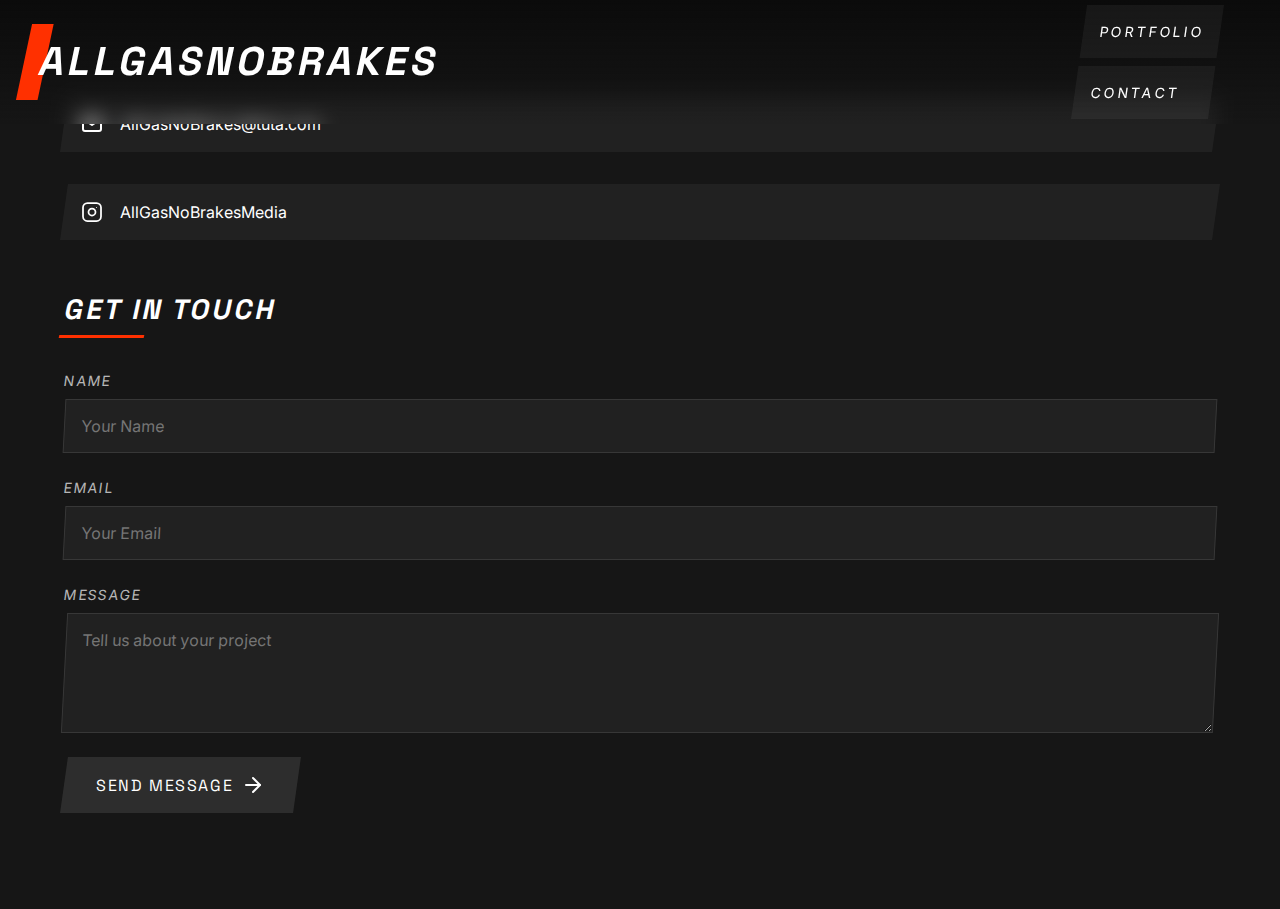
<file: docs/index.html>
<!DOCTYPE html>
<html lang="en">
<head>
    <meta charset="UTF-8">
    <meta name="viewport" content="width=device-width, initial-scale=1.0">
    <meta name="description" content="AllGasNoBrakes Photography - Professional automotive photography capturing speed, style, and precision">
    <title>AllGasNoBrakes Photography</title>

    <link rel="stylesheet" href="https://fonts.googleapis.com/css2?family=Space+Grotesk:wght@700&display=swap">
    <link rel="stylesheet" href="https://fonts.googleapis.com/css2?family=Inter:wght@400;500&display=swap">
    <link rel="stylesheet" href="assets/css/default.css">
</head>
<body data-assets-base="assets">
<header>
    <div class="header-content">
        <h1 class="site-title">AllGasNoBrakes</h1>
        <nav>
            <a href="#gallery-anchor">Portfolio</a>
            <a href="#contact">Contact</a>
        </nav>
    </div>
</header>

<main>
    <div id="gallery-anchor"></div>

    <section id="desktop-gallery" class="carousel-container" style="display:none">
        <div class="carousel" aria-live="polite"></div>
        <div class="controls">
            <button class="arrow-button" aria-label="Previous" id="prevButton">
                <svg xmlns="http://www.w3.org/2000/svg" width="24" height="24" viewBox="0 0 24 24" fill="none" stroke="currentColor" stroke-width="2" stroke-linecap="round" stroke-linejoin="round">
                    <polyline points="15 18 9 12 15 6"></polyline>
                </svg>
            </button>
            <button class="arrow-button" aria-label="Next" id="nextButton">
                <svg xmlns="http://www.w3.org/2000/svg" width="24" height="24" viewBox="0 0 24 24" fill="none" stroke="currentColor" stroke-width="2" stroke-linecap="round" stroke-linejoin="round">
                    <polyline points="9 18 15 12 9 6"></polyline>
                </svg>
            </button>
        </div>
    </section>

    <section id="mobile-gallery" class="mobile-gallery">
        <div class="mobile-list" aria-live="polite">
  <a class="mobile-card" href="view/?variant=mobile&file=001-812tokyo-mobile.jpg">
    <img src="assets/photos/mobile/001-812tokyo-mobile.jpg" alt="Photo 1" loading="eager" decoding="async">
  </a>
  <a class="mobile-card" href="view/?variant=mobile&file=002-svjyellow-mobile.jpg">
    <img src="assets/photos/mobile/002-svjyellow-mobile.jpg" alt="Photo 2" loading="eager" decoding="async">
  </a>
  <a class="mobile-card" href="view/?variant=mobile&file=003-991gt3rs-mobile.jpg">
    <img src="assets/photos/mobile/003-991gt3rs-mobile.jpg" alt="Photo 3" loading="lazy" decoding="async">
  </a>
        </div>
    </section>

    <section id="contact" class="contact">
        <div class="contact-content">
            <div class="contact-info">
                <p class="contact-item">
                    <svg xmlns="http://www.w3.org/2000/svg" width="24" height="24" viewBox="0 0 24 24" fill="none" stroke="currentColor" stroke-width="2" stroke-linecap="round" stroke-linejoin="round">
                        <rect x="3" y="5" width="18" height="14" rx="2"></rect>
                        <path d="m3 7 9 6 9-6"></path>
                    </svg>
                    <a href="mailto:AllGasNoBrakes@tuta.com" class="contact-link">
                        AllGasNoBrakes@tuta.com
                    </a>
                </p>
                <p class="contact-item">
                    <svg xmlns="http://www.w3.org/2000/svg" width="24" height="24" viewBox="0 0 24 24" fill="none" stroke="currentColor" stroke-width="1.75" stroke-linecap="round" stroke-linejoin="round">
                        <rect width="18" height="18" x="3" y="3" rx="4.5"></rect>
                        <circle cx="12" cy="12" r="3.5"></circle>
                        <circle cx="16.5" cy="7.5" r=".5" fill="currentColor" stroke="none"></circle>
                    </svg>
                    <a href="https://instagram.com/AllGasNoBrakesMedia" target="_blank" rel="noopener noreferrer" class="contact-link">
                        AllGasNoBrakesMedia
                    </a>
                </p>
            </div>

            <div class="contact-form-container">
                <h2 class="form-title">Get In Touch</h2>
                <form id="contactForm" class="contact-form">
                    <input type="hidden" name="access_key" value="YOUR_ACCESS_KEY_HERE">

                    <div class="form-group">
                        <label for="name">Name</label>
                        <input type="text" id="name" name="name" placeholder="Your Name" required>
                    </div>

                    <div class="form-group">
                        <label for="email">Email</label>
                        <input type="email" id="email" name="email" placeholder="Your Email" required>
                    </div>

                    <div class="form-group">
                        <label for="message">Message</label>
                        <textarea id="message" name="message" placeholder="Tell us about your project" rows="4" required></textarea>
                    </div>

                    <input type="checkbox" name="botcheck" style="display:none;">

                    <button type="submit" class="submit-button">
                        <span>Send Message</span>
                        <svg xmlns="http://www.w3.org/2000/svg" width="24" height="24" viewBox="0 0 24 24" fill="none" stroke="currentColor" stroke-width="2" stroke-linecap="round" stroke-linejoin="round">
                            <path d="m5 12 14 0"></path>
                            <path d="m12 5 7 7-7 7"></path>
                        </svg>
                    </button>

                    <div id="formResult" class="form-result"></div>
                </form>
            </div>
        </div>
    </section>
</main>

<script src="assets/js/photos.js" defer></script>
<script src="assets/js/script.js" defer></script>
</body>
</html>
</file>
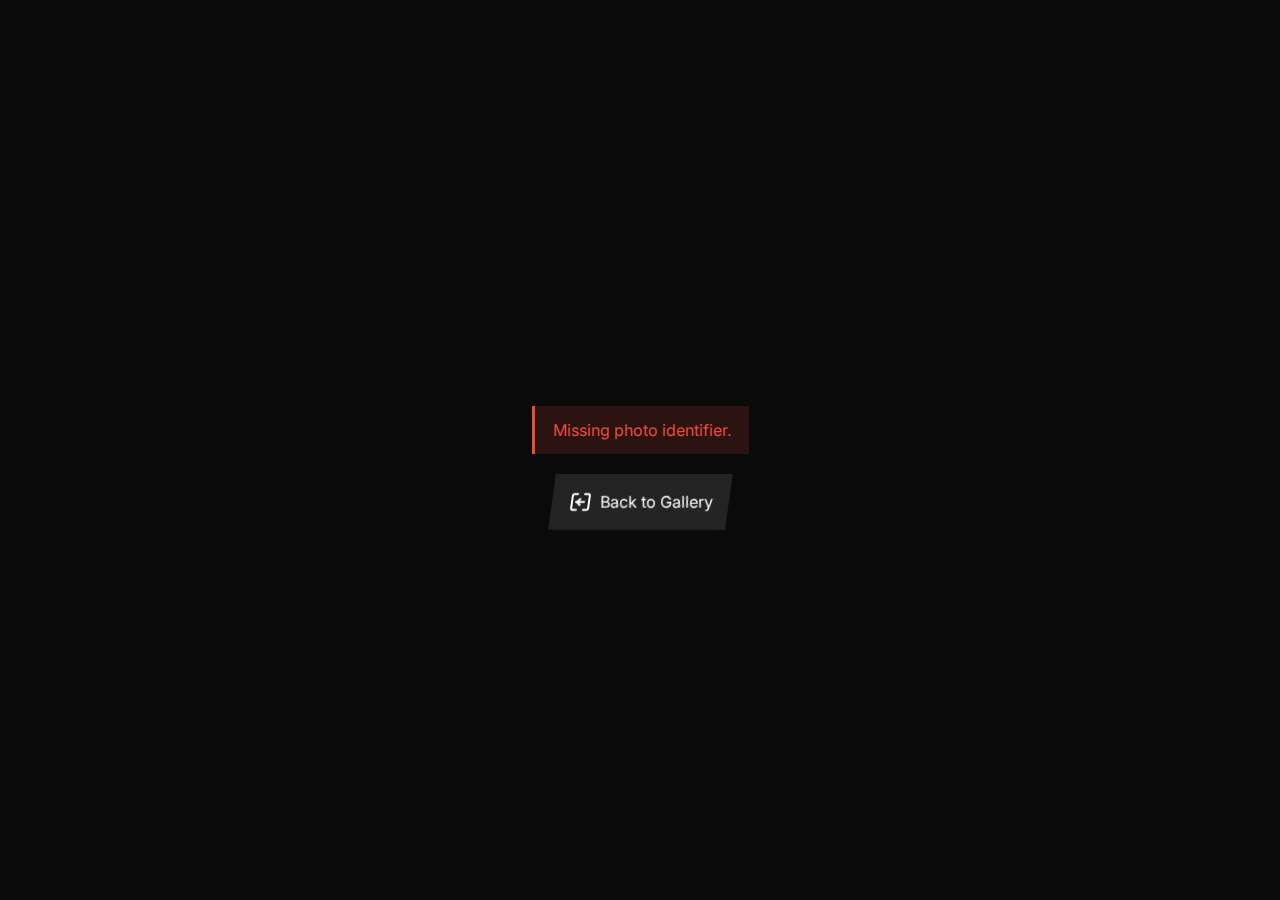
<file: docs/view/index.html>
<!DOCTYPE html>
<html lang="en">
<head>
    <meta charset="UTF-8">
    <meta name="viewport" content="width=device-width, initial-scale=1.0">
    <meta name="description" content="AllGasNoBrakes Automotive Photography - full-resolution view">
    <title>AllGasNoBrakes - Photo</title>
    <link rel="stylesheet" href="https://fonts.googleapis.com/css2?family=Space+Grotesk:wght@700&display=swap">
    <link rel="stylesheet" href="https://fonts.googleapis.com/css2?family=Inter:wght@400;500&display=swap">
    <link rel="stylesheet" href="../assets/css/default.css">
    <style>
        .fullsize-container {
            display: flex;
            flex-direction: column;
            justify-content: center;
            align-items: center;
            min-height: 100vh;
            background-color: var(--color-background);
            padding: 20px;
        }
        .fullsize-image {
            max-width: 100%;
            max-height: 90vh;
            object-fit: contain;
            box-shadow: 0 10px 30px rgba(0, 0, 0, 0.5);
        }
        .image-controls {
            display: flex;
            justify-content: center;
            margin-top: 20px;
            gap: 20px;
        }
        .control-button {
            background: rgba(255, 255, 255, 0.1);
            border: none;
            padding: calc(var(--spacing-unit) * 2);
            cursor: pointer;
            transform: skewX(-8deg);
            transition: all 0.3s var(--transition-smooth);
            backdrop-filter: blur(10px);
            color: var(--color-text);
            text-decoration: none;
            display: inline-flex;
            align-items: center;
            gap: 8px;
        }
        .control-button:hover {
            background: var(--color-accent);
            transform: skewX(-8deg) scale(1.1);
        }
        .control-button span {
            transform: skewX(8deg);
        }
        .view-caption {
            margin-top: 16px;
            font-size: 0.9rem;
            color: rgba(255, 255, 255, 0.7);
        }
        .view-error {
            margin-top: 20px;
            padding: 12px 18px;
            background: rgba(231, 76, 60, 0.15);
            border-left: 3px solid #e74c3c;
            color: #e74c3c;
            display: none;
        }
    </style>
</head>
<body data-assets-base="../assets">
    <div class="fullsize-container">
        <img id="fullsizeImage" class="fullsize-image" alt="Full size automotive photograph">
        <p id="viewCaption" class="view-caption"></p>
        <div id="viewError" class="view-error"></div>
        <div class="image-controls">
            <a id="viewBackLink" href="../" class="control-button">
                <svg xmlns="http://www.w3.org/2000/svg" width="24" height="24" viewBox="0 0 24 24" fill="none" stroke="currentColor" stroke-width="2" stroke-linecap="round" stroke-linejoin="round">
                    <path d="M9 20H6a2 2 0 0 1-2-2V6a2 2 0 0 1 2-2h3"></path>
                    <path d="M16 4h3a2 2 0 0 1 2 2v12a2 2 0 0 1-2 2h-3"></path>
                    <path d="M12 15l-3-3 3-3"></path>
                    <path d="M8 12h8"></path>
                </svg>
                <span>Back to Gallery</span>
            </a>
        </div>
    </div>
    <script src="../assets/js/viewer.js" defer></script>
</body>
</html>
</file>
<file: docs/assets/css/default.css>
/* Theme variables */
:root {
    --color-background: #0a0a0a;
    --color-surface: #161616;
    --color-text: #ffffff;
    --color-accent: #ff3000;

    --spacing-unit: 8px;
    --container-padding: clamp(var(--spacing-unit), 5vw, 80px);
    --transition-smooth: cubic-bezier(0.6, 0, 0.2, 1);

    /* Header offset for fixed header */
    --header-offset: 60px;

    /* Mobile stage + card sizing */
    --mobile-stage-max: 640px;          /* center column max width on mobile */
    --mobile-aspect-ratio: 4 / 5;       /* uniform card aspect ratio */
}

/* Global reset */
* { margin: 0; padding: 0; box-sizing: border-box; }

html { overflow-x: hidden; overscroll-behavior-x: none; }
body {
    background-color: var(--color-background);
    color: var(--color-text);
    font-family: 'Inter', -apple-system, BlinkMacSystemFont, sans-serif;
    line-height: 1.5;
    overflow-x: hidden;
    touch-action: pan-y; /* discourage horizontal swipes that cause sideways panning */
}

/* Header & Navigation */
header {
    position: fixed;
    top: 0; left: 0; width: 100%;
    padding: calc(var(--spacing-unit) * 3);
    z-index: 100;
    background: linear-gradient(180deg, rgba(10,10,10,0.9) 0%, rgba(10,10,10,0) 100%);
    backdrop-filter: blur(10px);
    display: flex; justify-content: space-between; align-items: center;
}

.site-title {
    font-family: 'Space Grotesk', sans-serif;
    font-size: clamp(1.5rem, 5vw, 2.5rem);
    font-weight: 700;
    text-transform: uppercase;
    letter-spacing: 0.1em;
    transform: skewX(-12deg);
    display: inline-block;
    position: relative;
    padding: 0.5rem 1rem;
}
.site-title::before {
    content: ''; position: absolute; inset: 0;
    background: var(--color-accent);
    transform: scaleX(0.05); transform-origin: left;
    transition: transform 0.3s var(--transition-smooth); z-index: -1;
}
.site-title:hover::before { transform: scaleX(1); }

nav {
    position: absolute;
    top: 50%;
    right: var(--container-padding);
    transform: translateY(-50%) skewX(-8deg);
    z-index: 100;
}
nav a {
    display: block;
    color: var(--color-text);
    text-decoration: none;
    text-transform: uppercase;
    font-size: 0.875rem;
    letter-spacing: 0.2em;
    padding: calc(var(--spacing-unit) * 2);
    margin: calc(var(--spacing-unit) * 1) 0;
    background: rgba(255, 255, 255, 0.05);
    transition: all 0.3s var(--transition-smooth);
}
nav a:hover { background: var(--color-accent); transform: translateX(-10px); }

/* Center header/nav on mobile for a balanced look */
@media (max-width: 768px) {
  header { 
    display: flex; 
    flex-direction: column; 
    align-items: center; 
    gap: 6px;
  }
  nav { 
    position: static; 
    transform: none; 
    right: auto;
    display: flex; 
    gap: 8px;
  }
  nav a { margin: 0; }
}

/* ================= DESKTOP CAROUSEL ================= */
.carousel-container {
    height: calc(100vh - var(--header-offset));
    padding-top: var(--header-offset);
    position: relative;
    overflow: hidden;
}
.carousel {
    height: 100%;
    display: flex;
    transition: transform 0.5s var(--transition-smooth);
}
.image-trio {
    min-width: 100%;
    height: 100%;
    display: grid;
    grid-template-columns: repeat(3, 1fr);
    gap: calc(var(--spacing-unit) * 2);
    padding: 0 var(--container-padding);
}
.image-wrapper {
    position: relative; overflow: hidden; height: 100%;
    transform: skewX(-5deg) scale(0.95);
    transition: transform 0.4s var(--transition-smooth);
}
.image-wrapper img {
    width: 100%; height: 100%; object-fit: cover;
    transform: skewX(5deg) scale(1.2);
    transition: transform 0.4s var(--transition-smooth);
}
.image-wrapper a { display: block; width: 100%; height: 100%; cursor: pointer; }
.image-wrapper:hover { transform: skewX(-5deg) scale(1); }
.image-wrapper:hover img { transform: skewX(5deg) scale(1.15); }

/* Carousel controls: hidden by default; shown only when desktop gallery is ready on desktop widths */
.controls { display: none; }
@media (min-width: 769px) {
  #desktop-gallery.is-ready .controls { 
    display: flex;
    position: absolute;
    bottom: calc(var(--spacing-unit) * 4);
    left: 50%;
    transform: translateX(-50%);
    gap: calc(var(--spacing-unit) * 2);
    z-index: 90;
  }
}
.arrow-button {
    background: rgba(255, 255, 255, 0.1);
    border: none;
    padding: calc(var(--spacing-unit) * 2);
    cursor: pointer;
    transform: skewX(-8deg);
    transition: all 0.3s var(--transition-smooth);
    backdrop-filter: blur(10px);
}
.arrow-button:hover { background: var(--color-accent); transform: skewX(-8deg) scale(1.1); }

/* ================= MOBILE GALLERY ================= */
.mobile-gallery {
    padding-top: calc(var(--header-offset) + 16px);
    padding-left: 16px;
    padding-right: 16px;
    padding-bottom: 48px;
}
.mobile-list {
    /* Single centered column */
    width: min(100%, var(--mobile-stage-max));
    margin: 0 auto;
    display: flex;
    flex-direction: column;
    align-items: center;
    gap: 16px;

    /* Gentle snap gives consistent scroll feel (optional) */
    scroll-snap-type: y proximity;
}
.mobile-card {
    display: block;
    width: 100%;
    aspect-ratio: var(--mobile-aspect-ratio); /* uniform size */
    overflow: hidden;
    border-radius: 10px;
    background: #0f0f0f;
    box-shadow: 0 8px 24px rgba(0,0,0,0.35);
    /* Remove skew/scale on mobile to prevent horizontal overflow */
    transform: none;
    transition: transform 0.3s var(--transition-smooth);

    /* Performance: avoid layout work for off-screen images */
    content-visibility: auto;
    scroll-snap-align: start;
}
.mobile-card:hover { transform: none; }
.mobile-card img {
    display: block;
    width: 100%;
    height: 100%;
    object-fit: cover; /* consistent composition in uniform frame */
    transform: none;
    transition: none;
}

/* ================= Contact Section ================= */
.contact {
    padding: calc(var(--spacing-unit) * 12) var(--container-padding);
    background: var(--color-surface);
    position: relative; overflow: hidden;
}
.contact-content { display: flex; flex-direction: column; gap: calc(var(--spacing-unit) * 6); }
.contact-info { display: flex; flex-direction: column; gap: calc(var(--spacing-unit) * 4); }

.contact-info p {
    display: flex; align-items: center;
    gap: calc(var(--spacing-unit) * 2);
    padding: calc(var(--spacing-unit) * 2);
    background: rgba(255, 255, 255, 0.05);
    transform: skewX(-8deg);
}
.contact-info p > * { transform: skewX(8deg); }
.contact-link { color: var(--color-text); text-decoration: none; transition: color 0.3s var(--transition-smooth); }
.contact-link:hover { color: var(--color-accent); }

.form-title {
    font-family: 'Space Grotesk', sans-serif;
    font-size: 1.75rem; font-weight: 700;
    margin-bottom: calc(var(--spacing-unit) * 4);
    text-transform: uppercase; letter-spacing: 0.1em;
    position: relative; display: inline-block;
    padding-bottom: calc(var(--spacing-unit) * 1);
    transform: skewX(-12deg);
}
.form-title::after {
    content: ''; position: absolute; bottom: 0; left: 0;
    width: 40%; height: 3px; background-color: var(--color-accent);
}
.contact-form { display: flex; flex-direction: column; gap: calc(var(--spacing-unit) * 3); }
.form-group { display: flex; flex-direction: column; gap: calc(var(--spacing-unit) * 1); }
.form-group label {
    font-size: 0.875rem; text-transform: uppercase; letter-spacing: 0.1em;
    color: rgba(255,255,255,0.7);
    transform: skewX(-8deg); display: inline-block;
}
.contact-form input[type="text"],
.contact-form input[type="email"],
.contact-form textarea {
    background-color: rgba(255, 255, 255, 0.05);
    border: 1px solid rgba(255, 255, 255, 0.1);
    color: var(--color-text);
    padding: calc(var(--spacing-unit) * 2);
    font-family: 'Inter', sans-serif; font-size: 1rem;
    transform: skewX(-3deg);
    transition: all 0.3s var(--transition-smooth);
}
.contact-form input[type="text"]:focus,
.contact-form input[type="email"]:focus,
.contact-form textarea:focus {
    outline: none; border-color: var(--color-accent);
    background-color: rgba(255, 255, 255, 0.08);
    transform: skewX(-3deg) translateX(5px);
}
.contact-form textarea { resize: vertical; min-height: 120px; }

.submit-button {
    background-color: rgba(255, 255, 255, 0.1);
    border: none; color: var(--color-text);
    padding: calc(var(--spacing-unit) * 2) calc(var(--spacing-unit) * 4);
    font-family: 'Space Grotesk', sans-serif; font-size: 1rem;
    text-transform: uppercase; letter-spacing: 0.1em;
    cursor: pointer; transform: skewX(-8deg);
    transition: all 0.3s var(--transition-smooth);
    align-self: flex-start; display: flex; align-items: center; gap: calc(var(--spacing-unit) * 1);
    overflow: hidden; position: relative;
}
.submit-button:hover { background-color: var(--color-accent); }
.submit-button span { transform: skewX(8deg); }
.submit-button svg { transform: skewX(8deg); transition: transform 0.3s var(--transition-smooth); }
.submit-button:hover svg { transform: skewX(8deg) translateX(5px); }

.form-result {
    padding: calc(var(--spacing-unit) * 2);
    margin-top: calc(var(--spacing-unit) * 2);
    font-weight: 500;
    transform: skewX(-3deg);
    display: none;
}
.form-result.success {
    background-color: rgba(39, 174, 96, 0.2);
    border-left: 3px solid #27ae60;
    color: #2ecc71; display: block;
}
.form-result.error {
    background-color: rgba(231, 76, 60, 0.2);
    border-left: 3px solid #e74c3c;
    color: #e74c3c; display: block;
}
.form-result.pending {
    background-color: rgba(241, 196, 15, 0.2);
    border-left: 3px solid #f1c40f;
    color: #f1c40f; display: block;
}

/* ===== Fallback display logic =====
   - Mobile default: show SSR mobile gallery (desktop hidden).
   - Desktop (>=769px): show desktop only when JS marks it ready. */
#desktop-gallery { display: none; }
#mobile-gallery { display: block; }

@media (min-width: 769px) {
  #mobile-gallery { display: none; }
  #desktop-gallery.is-ready { display: block; }
}

/* ===== Aspect-ratio fallback for very old mobile browsers ===== */
@supports not (aspect-ratio: 1 / 1) {
  .mobile-card { position: relative; width: 100%; }
  /* 4:5 ratio ⇒ height = 1.25 * width ⇒ 125% padding */
  .mobile-card::before {
    content: ""; display: block; padding-top: 125%;
  }
  .mobile-card > img {
    position: absolute; inset: 0; width: 100%; height: 100%; object-fit: cover;
  }
}
</file>
